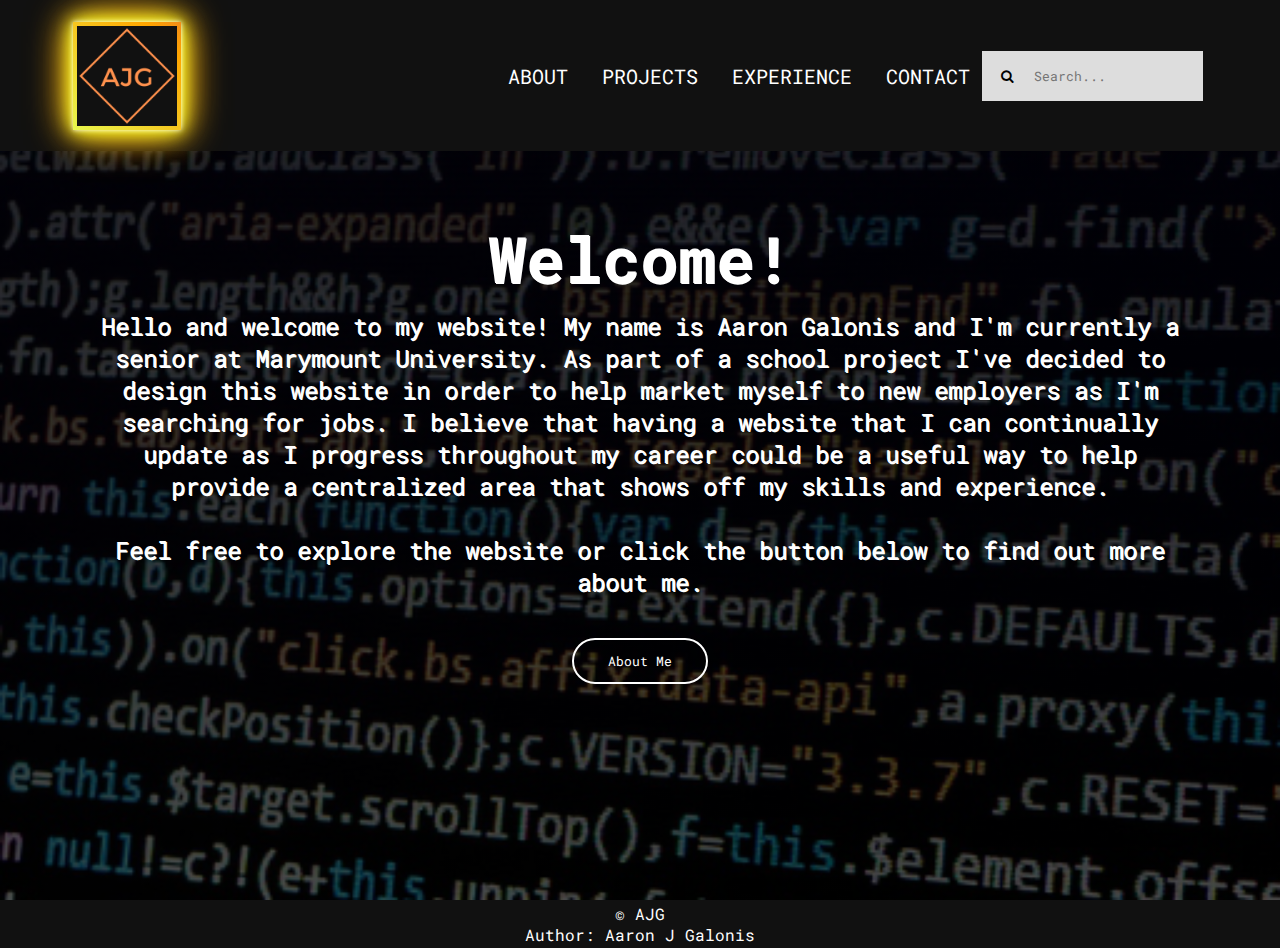
<file: index.html>
<!DOCTYPE html>
<html lang="en">
<head>
    <meta name="viewport" conent="width=device-width, initial-scale=1.0">
    <title>Aaron's Website</title>
    <link rel="stylesheet" href="style.css">
    <link rel="preconnect" href="https://fonts.googleapis.com">
    <link rel="preconnect" href="https://fonts.gstatic.com" crossorigin>
    <link href="https://fonts.googleapis.com/css2?family=Roboto+Mono:ital,wght@0,400;0,700;1,400&display=swap" rel="stylesheet">
    <link rel="stylesheet" href="https://cdnjs.cloudflare.com/ajax/libs/font-awesome/4.7.0/css/font-awesome.min.css">
    <link rel="icon" type="image/x-icon" href="3.png">
</head>
    
<body>
    <section class = "header">
        <nav>
        <a href="index.html">    
            <div class="box"><div class="box glowing"><div class="box"></div></div></div>
        </a>
        <div class="nav-links">
            <ul>
                <li><a href="about.html">ABOUT</a></li>
                <li><a href="projects.html">PROJECTS</a></li>
                <li><a href="experience.html">EXPERIENCE</a></li>
                <li><a href="contact.html">CONTACT</a></li>
            </ul>
        </div>
        <form action="/action_page.php">
                    <input type="text1" placeholder="Search..." name="search">
                    <button type="submit1"><i class="fa fa-search" aria-hidden="true"></i></button>
        </form>
        </nav>
    
            
        <div class = "homepage-textbox">
            <h1>Welcome!</h1>
            <p>Hello and welcome to my website! My name is Aaron Galonis and I'm currently a senior at Marymount University. As part of a school project I've decided to design this website in order to help market myself to new employers as I'm searching for jobs. I believe that having a website that I can continually update as I progress throughout my career could be a useful way to help provide a centralized area that shows off my skills and experience. <br> <br>Feel free to explore the website or click the button below to find out more about me.</p>
            <a href="about.html" class="aboutme-btn-home">About Me</a>
        </div>
    </section>

</body>

<footer>
<p>&copy; AJG</p>
<p>Author: Aaron J Galonis</p>
</footer>

    
    
    

</html>
</file>
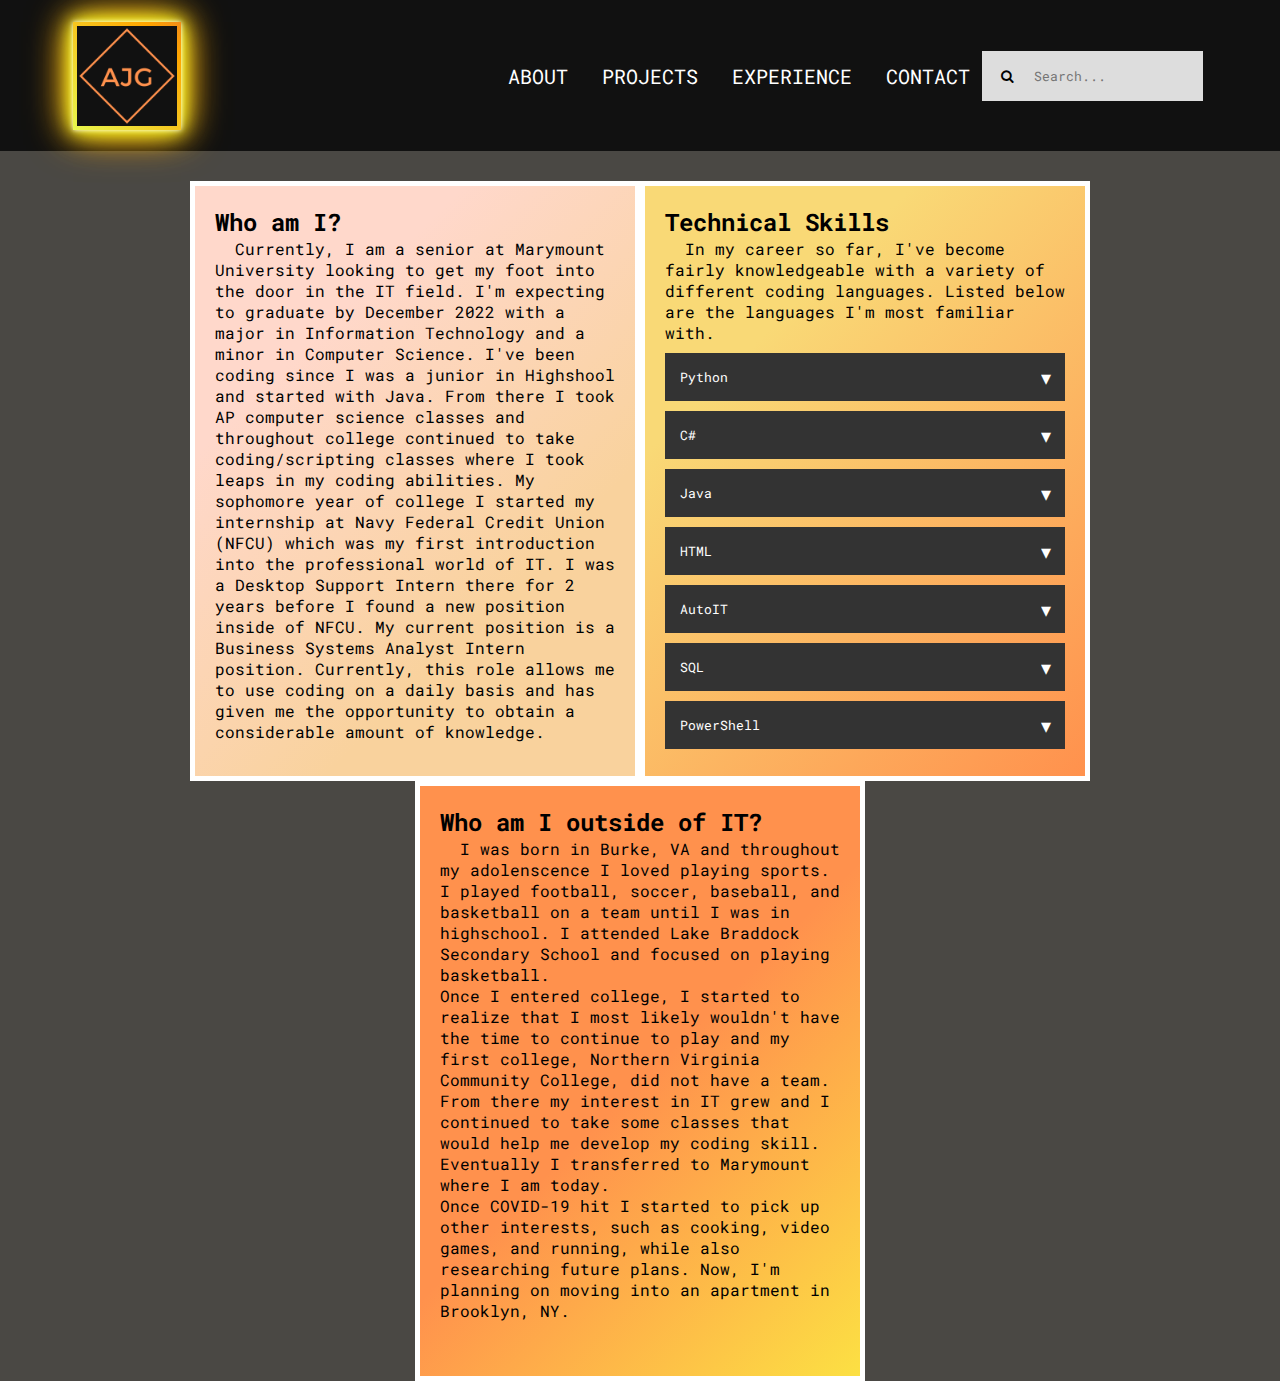
<file: about.html>
<!DOCTYPE html>
<html lang="en">
<head>
    <meta name="viewport" conent="width=device-width, initial-scale=1.0">
    <title>Aaron's Website</title>
    <link rel="stylesheet" href="style.css">
    <link rel="preconnect" href="https://fonts.googleapis.com">
<link rel="preconnect" href="https://fonts.gstatic.com" crossorigin>
<link href="https://fonts.googleapis.com/css2?family=Roboto+Mono:ital,wght@0,400;0,700;1,400&display=swap" rel="stylesheet">
    <link rel="stylesheet" href="https://cdnjs.cloudflare.com/ajax/libs/font-awesome/4.7.0/css/font-awesome.min.css">
    <link rel="icon" type="image/x-icon" href="3.png">
</head>

<body class="aboutme-body">
    <section class = "header-abtme">
        <nav>
        <a href="index.html">    
            <div class="box"><div class="box glowing"><div class="box"></div></div></div>
        </a>
        <div class="nav-links">
            <ul>
                <li><a href="about.html">ABOUT</a></li>
                <li><a href="projects.html">PROJECTS</a></li>
                <li><a href="experience.html">EXPERIENCE</a></li>
                <li><a href="contact.html">CONTACT</a></li>
            </ul>    
        </div>
        <form action="/action_page.php">
            <input type="text1" placeholder="Search..." name="search">
            <button type="submit1"><i class="fa fa-search" aria-hidden="true"></i></button>
        </form>
        </nav>
        <div class="aboutme-container">
            <div class="boxes box1">
                <div class="boxcontent">
                    <h2>Who am I?</h2>
                    <p>&emsp; Currently, I am a senior at Marymount University looking to get my foot into the door in the IT field. I'm expecting to graduate by December 2022 with a major in Information Technology and a minor in Computer Science. I've been coding since I was a junior in Highshool and started with Java. From there I took AP computer science classes and throughout college continued to take coding/scripting classes where I took leaps in my coding abilities. My sophomore year of college I started my internship at Navy Federal Credit Union (NFCU) which was my first introduction into the professional world of IT. I was a Desktop Support Intern there for 2 years before I found a new position inside of NFCU. My current position is a Business Systems Analyst Intern position. Currently, this role allows me to use coding on a daily basis and has given me the opportunity to obtain a considerable amount of knowledge. </p>
                </div>
            </div>
            <div class="boxes box2">
                <div class="boxcontent">
                    <h2>Technical Skills</h2>
                    <p>&emsp; In my career so far, I've become fairly knowledgeable with a variety of different coding languages. Listed below are the languages I'm most familiar with. <br></p>
                    <div class="collapse">
                    <ul>
                        <button type="button" class="collapsible">Python</button>
                        <div class="collapsible-content">
                            <p>Python is my personal favorite language to work with and the one I'm most knowledgable about. I've created multiple large projects using python and whenever I have a choice of languages to work with it is almost always my go to. </p>
                        </div>
                        <button type="button" class="collapsible">C#</button>
                        <div class="collapsible-content">
                            <p>C# is the language I'm newest to and it is also the language I use on a daily basis at my current job. For the past year I've been using C# to complete professional work and have learned an extensive amount.</p>
                        </div>
                        <button type="button" class="collapsible">Java</button>
                        <div class="collapsible-content">
                            <p>Java is the language that I've been using the longest and it's the language I used to learn how to code. I've been using Java for 6 years now but have focused on other languages and haven't used it at my current job.</p>
                        </div>
                        <button type="button" class="collapsible">HTML</button>
                        <div class="collapsible-content">
                            <p>I'm fairly versed in HTML and have used it in a professional setting increasingly over the past year. As I am newer to HTML, there is still lots of room to develop my expertise, but over the past year my knowledge of it has accelerated.</p>
                        </div>
                        <button type="button" class="collapsible">AutoIT</button>
                        <div class="collapsible-content">
                            <p>AutoIT is not a very well-known language, but at my current position we still use it in order to interact with some of our older applications. I mainly work within and edit already exisiting AutoIT applications.</p>
                        </div>
                        <button type="button" class="collapsible">SQL</button>
                        <div class="collapsible-content">
                            <p>Throughout college, I have taken a few classes focused on SQL and use it in a professional setting today. In my current role, we mostly use stored procedures in order to pull data from different databases. </p>
                        </div>
                        <button type="button" class="collapsible">PowerShell</button>
                        <div class="collapsible-content">
                            <p>PowerShell is the only language that I'm completely self-taught in. I used PowerShell at my Desktop Support position in order to automate fixes to issues we'd see customers having often.</p>
                        </div>
                    </ul>
                    </div>
                </div>
            </div>
            <div class="boxes box3">
                <div class="boxcontent">
                    <h2>Who am I outside of IT?</h2>
                    <p>&emsp; I was born in Burke, VA and throughout my adolenscence I loved playing sports. I played football, soccer, baseball, and basketball on a team until I was in highschool. I attended Lake Braddock Secondary School and focused on playing basketball. <br> Once I entered college, I started to realize that I most likely wouldn't have the time to continue to play and my first college, Northern Virginia Community College, did not have a team. From there my interest in IT grew and I continued to take some classes that would help me develop my coding skill. Eventually I transferred to Marymount where I am today. <br> Once COVID-19 hit I started to pick up other interests, such as cooking, video games, and running, while also researching future plans. Now, I'm planning on moving into an apartment in Brooklyn, NY.  </p>
                </div>
            </div>
        </div>
    
<script>
function toggleContent(content) {
  if (content.style.maxHeight) {
    content.style.maxHeight = null;
  } else {
    content.style.maxHeight = content.scrollHeight + 'px';
  }
}

function collapseAllOpenContent() {
  const colls = document.getElementsByClassName('collapsible');
  for (const coll of colls) {
    if (coll.classList.contains('active')) {
      coll.classList.remove('active');
      toggleContent(coll.nextElementSibling);
    }
  }
}

const colls = document.getElementsByClassName('collapsible');
for (const coll of colls) {
  coll.addEventListener('click', function() {
    if (!this.classList.contains('active')) {
      collapseAllOpenContent();
    }
    this.classList.toggle('active');
    toggleContent(this.nextElementSibling);
  });
}
</script>
</section>
    
</body>

    
    
    

</html>
</file>
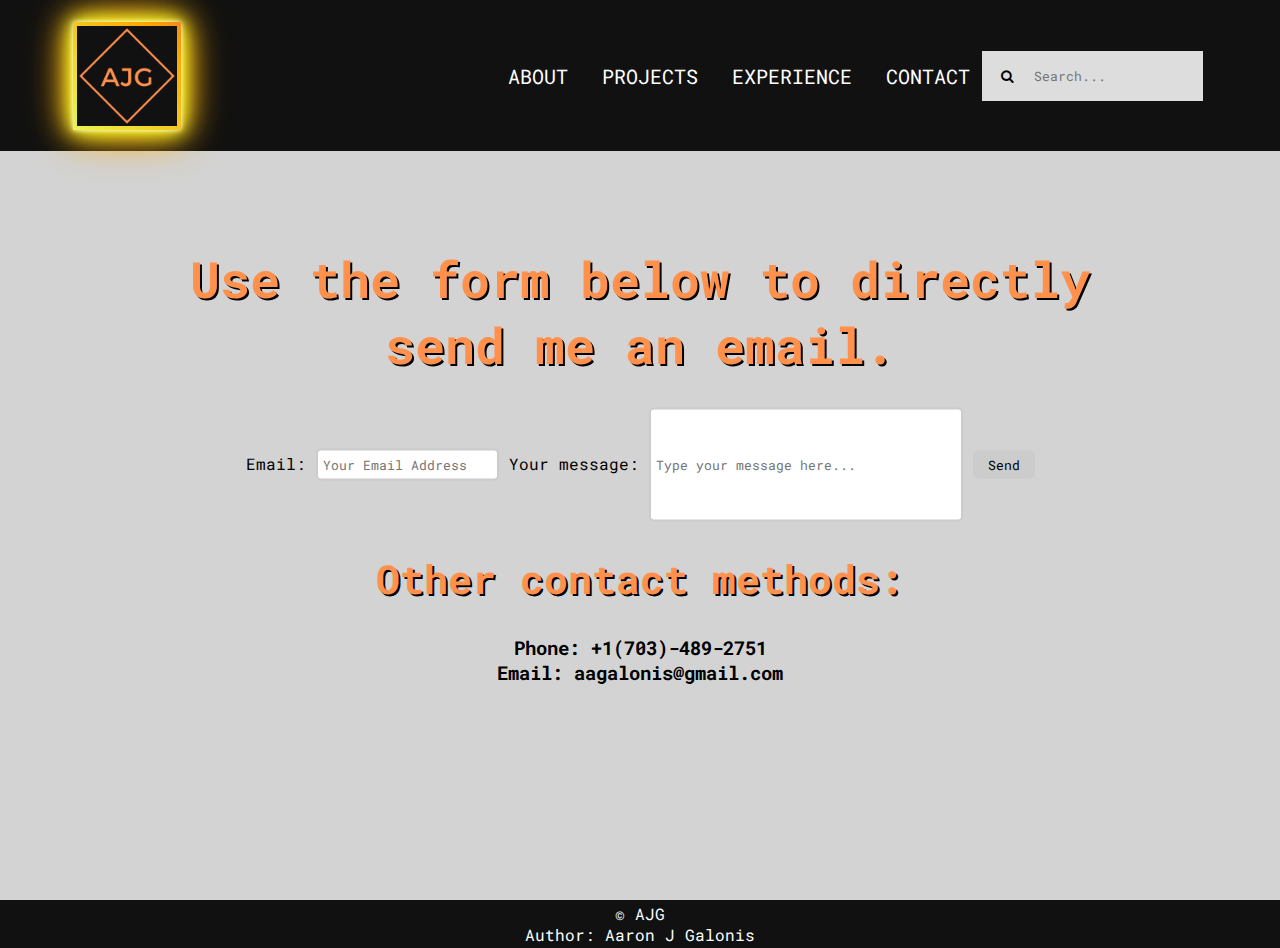
<file: contact.html>
<!DOCTYPE html>
<html lang="en">
<head>
    <meta name="viewport" conent="width=device-width, initial-scale=1.0">
    <title>Aaron's Website</title>
    <link rel="stylesheet" href="style.css">
    <link rel="preconnect" href="https://fonts.googleapis.com">
<link rel="preconnect" href="https://fonts.gstatic.com" crossorigin>
<link href="https://fonts.googleapis.com/css2?family=Roboto+Mono:ital,wght@0,400;0,700;1,400&display=swap" rel="stylesheet">
    <link rel="stylesheet" href="https://cdnjs.cloudflare.com/ajax/libs/font-awesome/4.7.0/css/font-awesome.min.css">
    <link rel="icon" type="image/x-icon" href="3.png">
</head>
    
<body>
    <section class = "header-projects">
        <nav>
        <a href="index.html">    
            <div class="box"><div class="box glowing"><div class="box"></div></div></div>
        </a>
        <div class="nav-links">
            <ul>
                <li><a href="about.html">ABOUT</a></li>
                <li><a href="projects.html">PROJECTS</a></li>
                <li><a href="experience.html">EXPERIENCE</a></li>
                <li><a href="contact.html">CONTACT</a></li>
            </ul>
            </div>
                    <form action="/action_page.php">
                    <input type="text1" placeholder="Search..." name="search">
                    <button type="submit1"><i class="fa fa-search" aria-hidden="true"></i></button>
        </form>
        </nav>
    <div class="form-container">
        <h1> Use the form below to directly send me an email. </h1>
        <form action="https://formsubmit.co/e2a863e2cbce6b3820d7ef76b0437cac" method="POST">
            Email: <input type="email" name="email" placeholder="Your Email Address" required>
            <input type="hidden" name="_next" value="http://23.mutechchallenge.com/final/thankyou.html">
            <input type="hidden" name="_subject" value="Email from AJG!">
            Your message: <input type="text" name="name" placeholder="Type your message here..." required>
            <button type="submit">Send</button>
        </form>
        
        <h2>Other contact methods:</h2>
        <h3>Phone: +1(703)-489-2751</h3>
        <h3>Email: aagalonis@gmail.com</h3>
        </div>
        
    </section>

</body>


    
 <footer>
<p>&copy; AJG</p>
<p>Author: Aaron J Galonis</p>
</footer>   
    

</html>
</file>
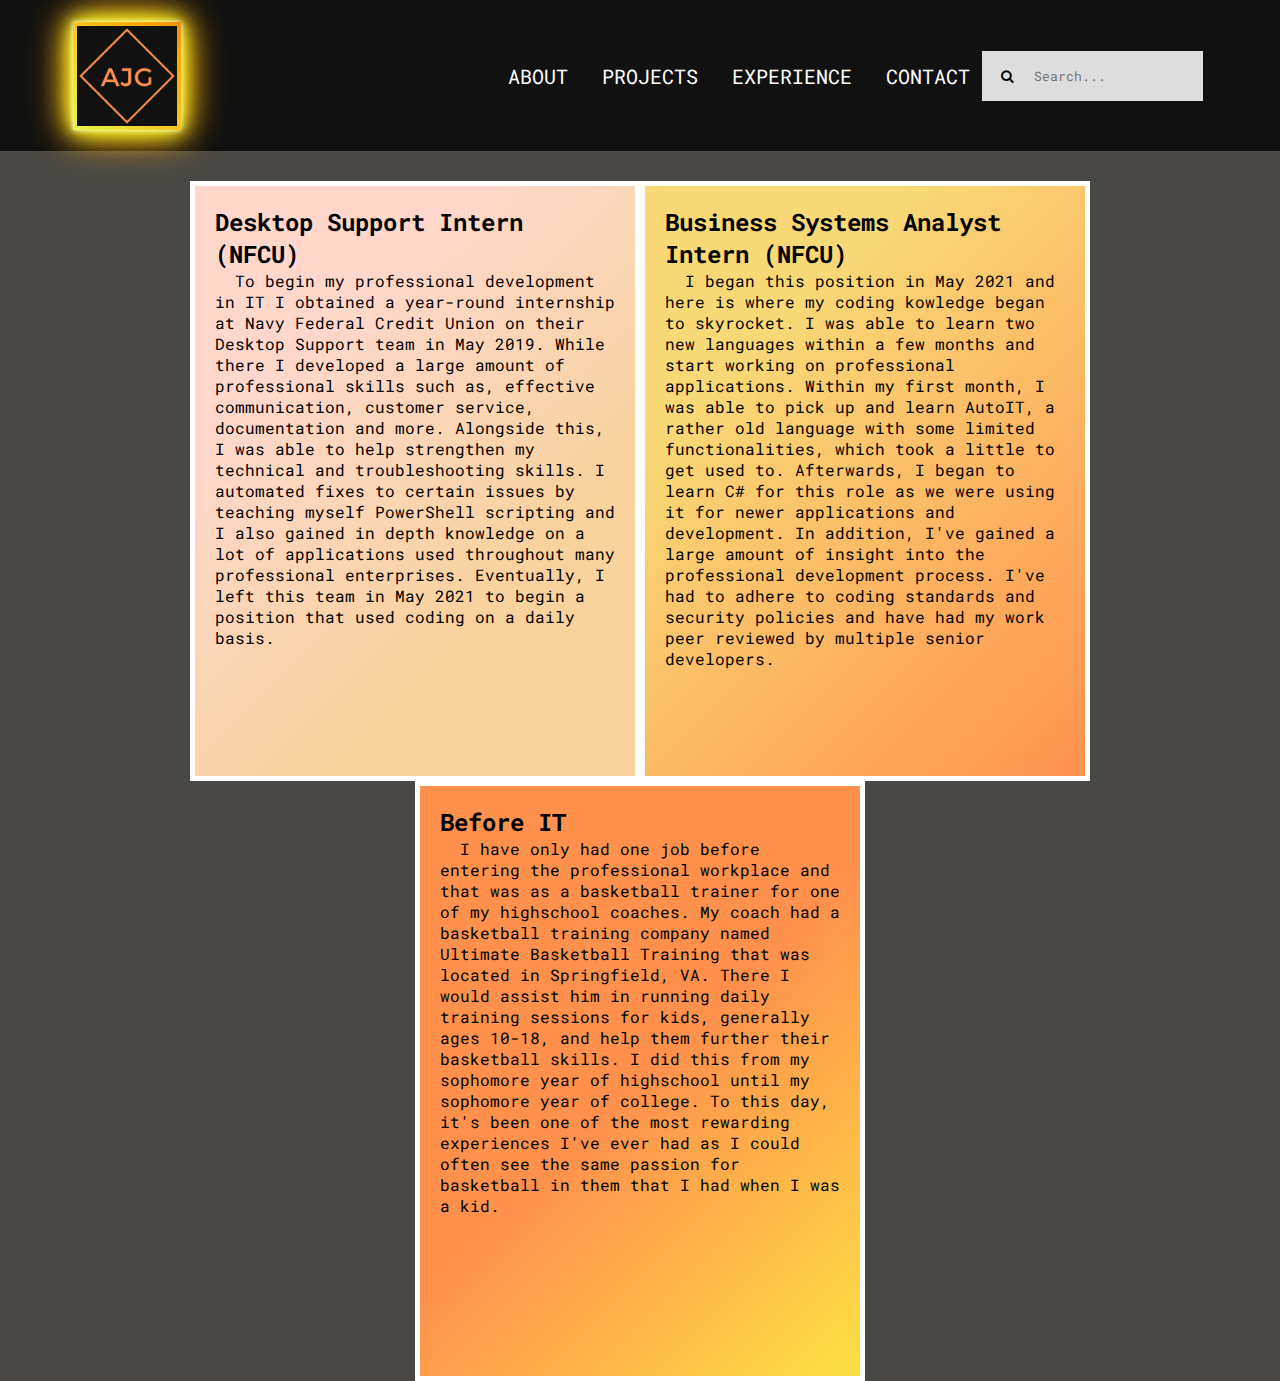
<file: experience.html>
<!DOCTYPE html>
<html lang="en">
<head>
    <meta name="viewport" conent="width=device-width, initial-scale=1.0">
    <title>Aaron's Website</title>
    <link rel="stylesheet" href="style.css">
    <link rel="preconnect" href="https://fonts.googleapis.com">
<link rel="preconnect" href="https://fonts.gstatic.com" crossorigin>
<link href="https://fonts.googleapis.com/css2?family=Roboto+Mono:ital,wght@0,400;0,700;1,400&display=swap" rel="stylesheet">
    <link rel="stylesheet" href="https://cdnjs.cloudflare.com/ajax/libs/font-awesome/4.7.0/css/font-awesome.min.css">
    <link rel="icon" type="image/x-icon" href="3.png">
</head>

<body class="aboutme-body">
    <section class = "header-abtme">
        <nav>
        <a href="index.html">    
            <div class="box"><div class="box glowing"><div class="box"></div></div></div>
        </a>
        <div class="nav-links">
            <ul>
                <li><a href="about.html">ABOUT</a></li>
                <li><a href="projects.html">PROJECTS</a></li>
                <li><a href="experience.html">EXPERIENCE</a></li>
                <li><a href="contact.html">CONTACT</a></li>
            </ul>
        </div>
        <form action="/action_page.php">
            <input type="text1" placeholder="Search..." name="search">
            <button type="submit1"><i class="fa fa-search" aria-hidden="true"></i></button>
        </form>
        </nav>
        <div class="aboutme-container">
            <div class="boxes box1">
                <div class="boxcontent">
                    <h2>Desktop Support Intern (NFCU)</h2>
                    <p>&emsp; To begin my professional development in IT I obtained a year-round internship at Navy Federal Credit Union on their Desktop Support team in May 2019. While there I developed a large amount of professional skills such as, effective communication, customer service, documentation and more. Alongside this, I was able to help strengthen my technical and troubleshooting skills. I automated fixes to certain issues by teaching myself PowerShell scripting and I also gained in depth knowledge on a lot of applications used throughout many professional enterprises. Eventually, I left this team in May 2021 to begin a position that used coding on a daily basis.</p>
                </div>
            </div>
            <div class="boxes box2">
                <div class="boxcontent">
                    <h2>Business Systems Analyst Intern (NFCU)</h2>
                    <p>&emsp; I began this position in May 2021 and here is where my coding kowledge began to skyrocket. I was able to learn two new languages within a few months and start working on professional applications. Within my first month, I was able to pick up and learn AutoIT, a rather old language with some limited functionalities, which took a little to get used to. Afterwards, I began to learn C# for this role as we were using it for newer applications and development. In addition, I've gained a large amount of insight into the professional development process. I've had to adhere to coding standards and security policies and have had my work peer reviewed by multiple senior developers. </p>
                    </div>
            </div>
            <div class="boxes box3">
                <div class="boxcontent">
                    <h2>Before IT</h2>
                    <p>&emsp; I have only had one job before entering the professional workplace and that was as a basketball trainer for one of my highschool coaches. My coach had a basketball training company named Ultimate Basketball Training that was located in Springfield, VA. There I would assist him in running daily training sessions for kids, generally ages 10-18, and help them further their basketball skills. I did this from my sophomore year of highschool until my sophomore year of college. To this day, it's been one of the most rewarding experiences I've ever had as I could often see the same passion for basketball in them that I had when I was a kid. </p>
                </div>
            </div>
        </div>
</section>
    
</body>
    
    

</html>
</file>
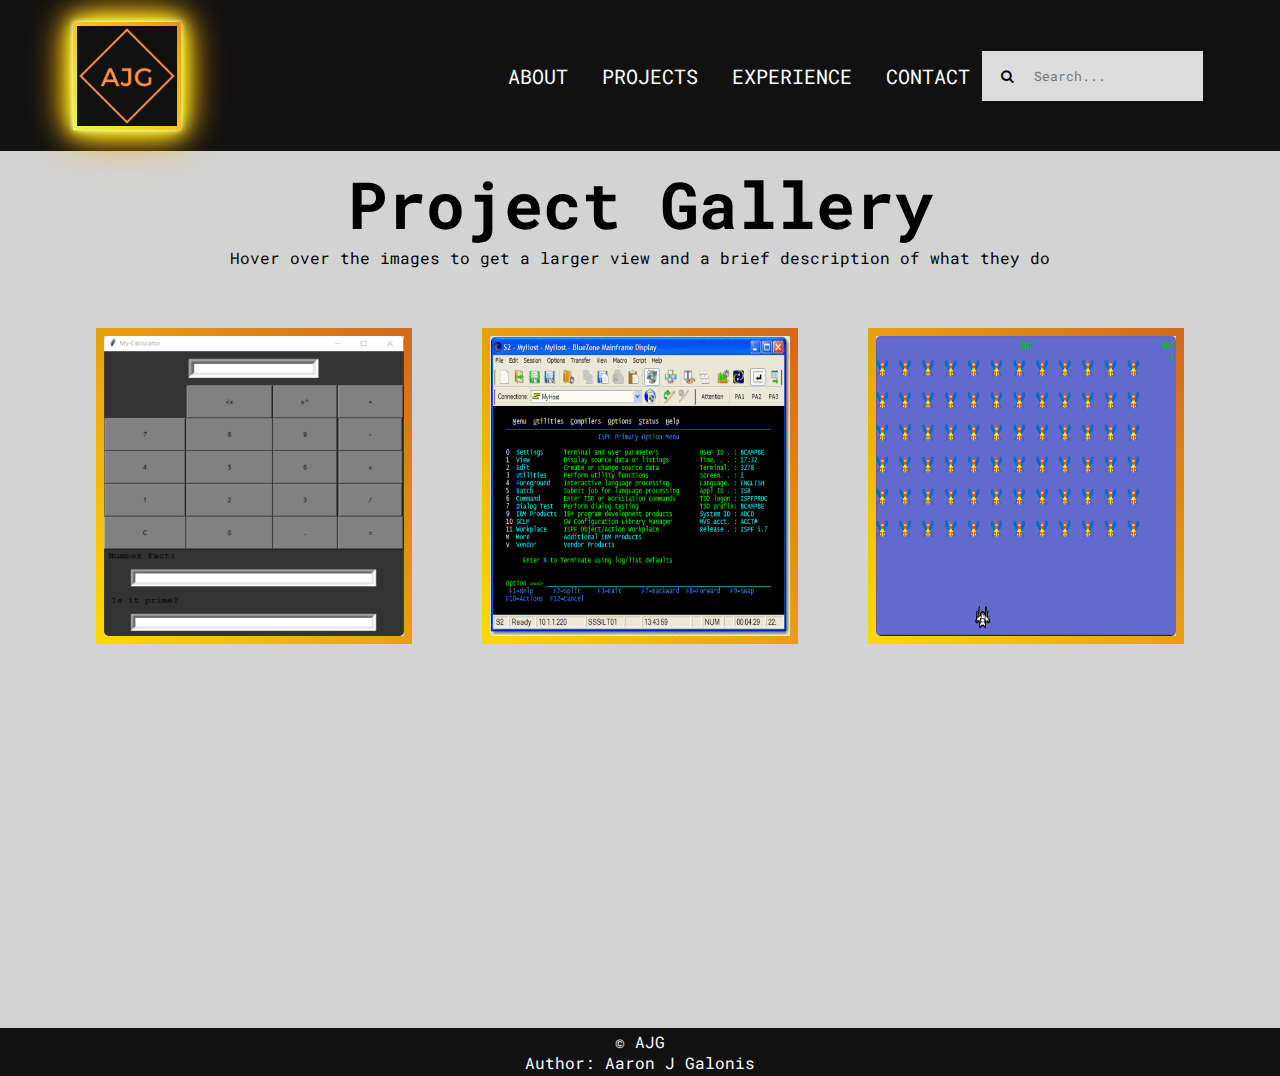
<file: projects.html>
<!DOCTYPE html>
<html lang="en">
<head>
    <meta name="viewport" conent="width=device-width, initial-scale=1.0">
    <title>Aaron's Website</title>
    <link rel="stylesheet" href="style.css">
    <link rel="preconnect" href="https://fonts.googleapis.com">
    <link rel="preconnect" href="https://fonts.gstatic.com" crossorigin>
    <link href="https://fonts.googleapis.com/css2?family=Roboto+Mono:ital,wght@0,400;0,700;1,400&display=swap" rel="stylesheet">
    <link rel="stylesheet" href="https://cdnjs.cloudflare.com/ajax/libs/font-awesome/4.7.0/css/font-awesome.min.css">
    <link rel="icon" type="image/x-icon" href="3.png">
</head>
    
<body>
    <section class = "header-projects">
        <nav>
        <a href="index.html">    
            <div class="box"><div class="box glowing"><div class="box"></div></div></div>
        </a>
        <div class="nav-links">
            <ul>
                <li><a href="about.html">ABOUT</a></li>
                <li><a href="projects.html">PROJECTS</a></li>
                <li><a href="experience.html">EXPERIENCE</a></li>
                <li><a href="contact.html">CONTACT</a></li>
            </ul>
        </div>
        <form action="/action_page.php">
            <input type="text1" placeholder="Search..." name="search">
            <button type="submit1"><i class="fa fa-search" aria-hidden="true"></i></button>
        </form>
        </nav>
        <div class="projects-header">
        <h1>Project Gallery</h1>
            <p>Hover over the images to get a larger view and a brief description of what they do</p>
        </div>
        <div class="row">
            <div class="col">
                <div class="box-projects">  
                    <img id="image-3" src="pythonCalcUpdated.png" class="gallery-projects" height = '300px' width='300px'/>  
                    <span class="caption fade-caption">  
                        <h3> Python Calculator Project</h3>  
                        <p>Calculator with GUI created from scratch. Caclulator has self-defined functions along with API pulls and file read/writing. Was a part of a final project where I was tasked to create my own application. </p>  
                    </span>  
                </div>
            </div>
            <div class="col">
                <div class="box-projects">  
                    <img id="image-3" src="msp.png" class="gallery-projects" height = '300px' width='300px'/>  
                    <span class="caption fade-caption">  
                        <h3> MSP Black Knight Macro (C#)</h3>  
                        <p>Created an internal application that runs on a daily cycle in order to generate reports for one of our member-facing departments. Application interacts with member data, writes to files, and pulls data from the screen. This project was done in a professional setting so I am not able to share pictures of what was done.</p>  
                    </span>  
                </div>
            </div>    
            <div class="col">
                <div class="box-projects">  
                    <img id="image-3" src="pythonGame.png" class="gallery-projects" height = '300px' width='300px'/>  
                    <span class="caption fade-caption">  
                        <h3> Python Space Invaders Game</h3>  
                        <p>This project is a another final project I had done for school where I was tasked with creating a game. This game is reminiscent of Galaga or Space Invaders, and includes score keeping, level progression, and a multitude of self-made classes.</p>  
                    </span>  
                </div>
            </div>
        </div>    
     <script>

    function myFunction() {
    var popup = document.getElementById("popup1");
    popup.classList.toggle("show");
}
</script>


        
    </section>
    

</body>


    
 <footer>
<p>&copy; AJG</p>
<p>Author: Aaron J Galonis</p>
</footer>   
    

</html>
</file>
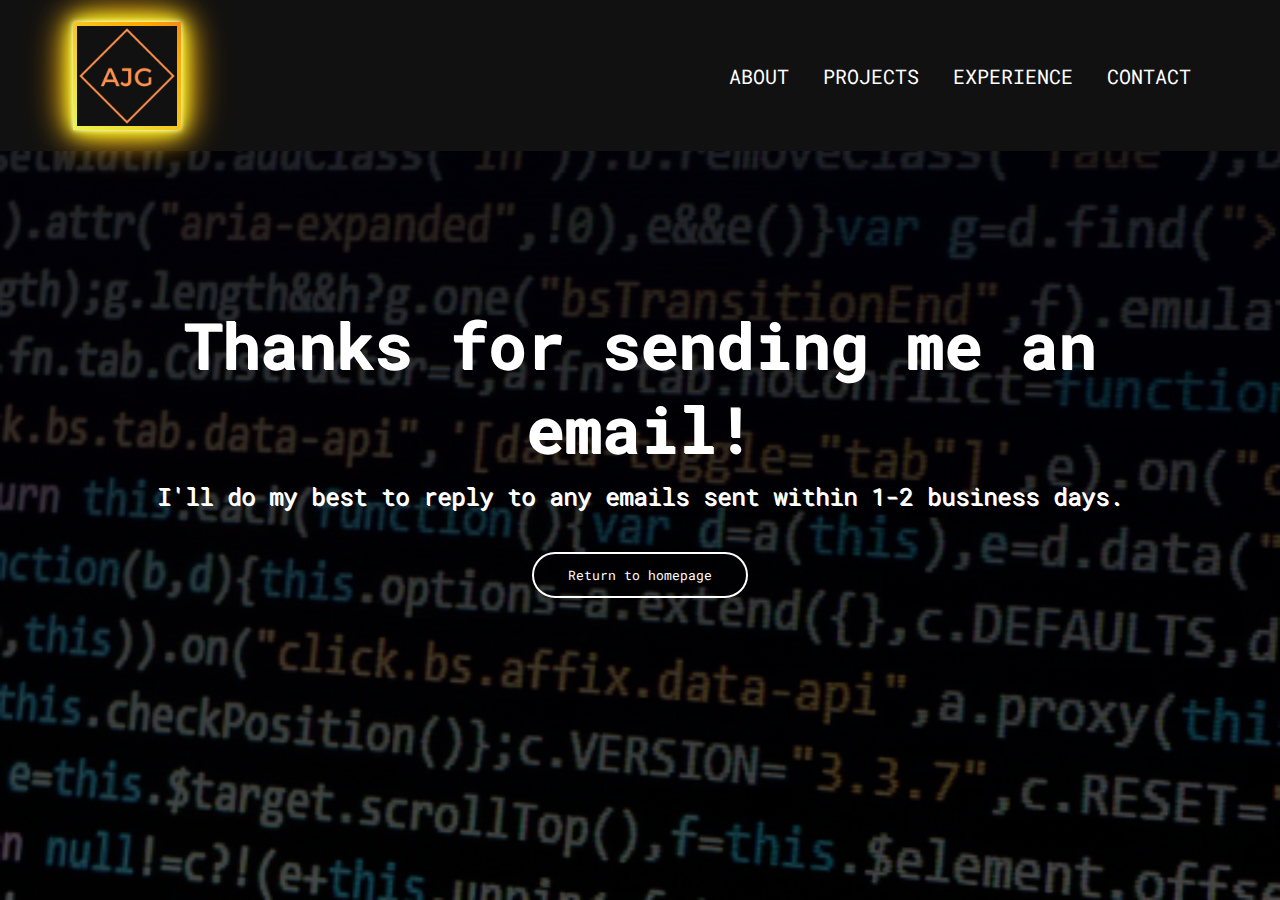
<file: thankyou.html>
<!DOCTYPE html>
<html lang="en">
<head>
    <meta name="viewport" conent="width=device-width, initial-scale=1.0">
    <title>Aaron's Website</title>
    <link rel="stylesheet" href="style.css">
    <link rel="preconnect" href="https://fonts.googleapis.com">
<link rel="preconnect" href="https://fonts.gstatic.com" crossorigin>
<link href="https://fonts.googleapis.com/css2?family=Roboto+Mono:ital,wght@0,400;0,700;1,400&display=swap" rel="stylesheet">
</head>
    
<body>
    <section class = "header">
        <nav>
        <a href="index.html">    
            <div class="box"><div class="box glowing"><div class="box"></div></div></div>
        </a>
        <div class="nav-links">
            <ul>
                <li><a href="about.html">ABOUT</a></li>
                <li><a href="projects.html">PROJECTS</a></li>
                <li><a href="experience.html">EXPERIENCE</a></li>
                <li><a href="contact.html">CONTACT</a></li>
            </ul>    
        </div>
        </nav>
    
            
        <div class = "homepage-textbox">
            <h1>Thanks for sending me an email!</h1>
            <p>I'll do my best to reply to any emails sent within 1-2 business days.</p>
            <a href="index.html" class="aboutme-btn-home">Return to homepage</a>
        </div>
    </section>

</body>


    
    
    

</html>
</file>
<file: style.css>
*{
    margin:0;
    padding:0;
    font-family: 'Roboto Mono', monospace;
    
}


.header{
    min-height: 100vh;
    width: 100%;
    background-image: linear-gradient(rgba(0,0,9, 90%), rgba(0,0,0,0.7)), url(banner.jpg);
    background-position: center;
    background-size: cover; 
    position:relative;
}

.header-abtme{
    min-height: 100vh;
    width: 100%;
    background: #4a4844;
    background-position: center;
    background-size: cover; 
    position:relative;
}

.header-projects{
    min-height: 100vh;
    width: 100%;
    background: lightgray;
    background-position: center;
    background-size: cover; 
    position:relative;
}

nav{
    display: flex;
    padding: 2% 6%;
    justify-content: space-between;
    align-items: center;
    background: #111;
    z-index: 10;
}

nav img{
    height: 100px;
    width: 100px;
}

nav .box {
    position: relative;
    height:  100px;
    width: 100px;
    display: block;
    background: #111;
    background-image:url(3.png);
    background-size: 100px;
    z-index: 11;
}

nav .glowing::after{
    content: '';
    justify-content: center;
    align-items: center;
    position: absolute;
    left: -4px;
    top: -4px;
    background: linear-gradient(45deg, #e8f74d,  orange, #bd2681, yellow);
    background-size: 400%;
    width: calc(100% + 8px);
    height: calc(100% + 8px);
    z-index: -1;
    animation: glower 20s linear infinite;
    box-shadow:    0 0 5px #fff,
    0 0 15px yellow,
    0 0 25px #e8f74d,
    0 0 35px orange,
    0 0 45px orange;
}


@keyframes glower {
    0% {
    background-position: 0 0;
    box-shadow:    0 0 5px #fff,
    0 0 15px yellow,
    0 0 25px #e8f74d,
    0 0 35px orange,
    0 0 45px orange;
  }
    25% {
    background-position: 0 400%;
    box-shadow: 0 0 5px #fff,
    0 0 15px orange,
    0 0 25px orange,
    0 0 35px yellow;
  }
  
    75% {
    background-position: 400% 0;
    box-shadow: 0 0 5px #fff,
    0 0 15px #e8f74d,
    0 0 25px #e8f74d;
  }
  
    100% {
    background-position: 0 0;
    box-shadow:    0 0 5px #fff,
    0 0 15px yellow,
    0 0 25px #e8f74d,
    0 0 35px orange,
    0 0 45px orange;
  }
}

nav ul li a,
nav ul li a:after,
nav ul li a:before {
  transition: all .4s;
}

.nav-links{
    flex: 1;
    text-align: right;    
}

.nav-links ul li{
    list-style: none;
    display: inline-block;
    padding: 8px 12px;
    position: relative;
}

.nav-links ul li a{
    color: white;
    text-decoration: none;
    font-size: 20px;
}

.nav-links ul li a::after{
  position: absolute;
  bottom: 0;
  left: 0;
  right: 0;
  margin: auto;
  width: 0%;
  content: '';
  color: transparent;
  background: #FF914D;
  height: 3px;
}

.nav-links ul li a:hover:after{
    width: 100%;
}

.homepage-textbox{
    width: 85%;
    color: white;
    position: absolute;
    top: 50%;
    left: 50%;
    transform: translate(-50%, -50%);
    text-align: center;
}

.homepage-textbox h1{
    font-size: 64px;
    text-shadow: .5px 1px #fff;
}

.homepage-textbox p{
    margin: 10px 0 40px;
    font-size: 24px;
    text-shadow: .5px 1px #fff;
}

.aboutme-btn-home{
    display: inline-block;
    padding: .75rem 1.25rem;
    border-radius: 10rem;
    text-decoration: none;
    color: white;
    border: 2px solid white;
    padding: 12px 34px;
    font-size: 13px;
    background: transparent;
    transition: all 0.3s ease;
    position: relative;
    cursor: pointer;
}

.aboutme-btn-home:hover{
    border: 2px solid chocolate;
    background: orange;
    color: black;
}

.aboutme-body{
    width: 100%;
    min-height: 100vh;
    display: flex;
    justify-content: center;
    align-content: center;
}
.aboutme-container {
    padding-top: 30px;
    width: 100%;
    display: flex;
    justify-content: center;
    align-items: center;
    flex-direction: column;
    flex-flow: wrap;
    width: 100%;
}

.boxes{
    width: 400px;
    padding: 20px;
    min-height: 550px;
    border: 5px solid white;
}

.box1{
    background-color: #f9d29d;
    background-image: linear-gradient(315deg, #f9d29d 30%, #ffd8cb 74%);
}

.box2{
    background-color: #FF914D;
    background-image: linear-gradient(315deg, #FF914D 0%, #f9d976 74%);
}

.box3{
    background-color: #fce043;
    background-image: linear-gradient(315deg, #fce043 0%, #FF914D 50%);
}

.collapsible{
    margin-top: 10px;
    display: block;
    width: 100%;
    padding: 15px;
    border: none;
    outline: none;
    cursor:pointer;
    background: #333333;
    color: white;
    text-align: left;
    transition: background 0.2s;
    
}

.collapsible::after{
    content: '\25be';
    float: right;
    transform: scale(1.5);
    
}

.collapsible:hover{
    background: #555;
}

.collapsible-content{
    overflow: hidden;
    max-height: 0;
    transition: max-height 0.4s;
    padding: 0 15px;
    background-color: #262729;
    color: white;
}

.row{
    width: 100%;
    display: flex;
    justify-content: center;
    align-items: center;
    flex-direction: column;
    flex-flow: wrap;
}

.col{
    display: inline-block;
    margin: 25px 10px;
    overflow: hidden;
}

.gallery-projects{
    border: solid 8px transparent;
    border-image: linear-gradient(45deg, gold, chocolate) 1;
    background-clip: padding-box;
    border-radius: 0.8rem;
    transition: all 0.5s;
}

.gallery-projects:hover{
    position:relative;
    width:500px;
    height:500px;
    display:block;
    z-index:999;
    cursor: pointer;
}

.projects-header{
    margin: 10px 10px;
    text-align: center;
}

.projects-header h1{
    font-size: 65px;
}
.box-projects {  
    width: 400px;
    padding: 20px;
    min-height: 650px;
    cursor: pointer;  
    height: auto;
    float: left;  
    margin: 5px;  
    position: relative;    
    width: auto; 
} 

.box-projects .caption {  
    font-size: 12px;
    background-color: rgba(0,0,0,0.8);  
    position: absolute;  
    color: #fff;  
    z-index: 999;  
    -webkit-transition: all 300ms ease-out;  
    -moz-transition: all 300ms ease-out;  
    -o-transition: all 300ms ease-out;  
    -ms-transition: all 300ms ease-out;  
    transition: all 300ms ease-out;  
    left: 0;  
    opacity: 0;  
    width: auto;  
    height: auto;  
    text-align: left;  
    padding: 15px;
}

 .box-projects:hover .fade-caption {  
    opacity: 1;  
}

input[type=email]{
    padding:5px; 
    border:2px solid #ccc; 
    -webkit-border-radius: 5px;
    border-radius: 5px;
}

input[type=text] {
    padding:5px; 
    border:2px solid #ccc; 
    -webkit-border-radius: 5px;
    border-radius: 5px;
    min-height: 100px;
    min-width: 300px;

}

input[type=text]:focus {
    border-color:#333;
}

button[type=submit]{
    display: inline-block;
    padding:5px 15px; 
    background:#ccc;
    border:0 none;
    cursor:pointer;
    -webkit-border-radius: 5px;
    border-radius: 5px; 
}

nav button[type=submit1] {
    float: right;
    min-height: 50px;
    min-width: 50px;
    background: #ddd;
    border: none;
    cursor: pointer;
}

nav input[type=text1] {
    float: right;
    padding-left: 2px;
    min-height: 50px;
    min-width: 50px;
    background: #ddd;
    border: none;
}

.form-container{
    width: 85%;
    position: absolute;
    top: 50%;
    left: 50%;
    transform: translate(-50%, -50%);
    text-align: center;
    
}

.form-container h1{
    color: #FF914D;
    text-shadow: 2px 2px black;
    font-size: 50px;
    margin: 30px;
}

.form-container h2{
    color: #FF914D;
    text-shadow: 2px 2px black;
    font-size: 40px;
    margin: 30px;
}

footer {
  text-align: center;
  padding: 3px;
  background-color: #111;
  color: white;
}
</file>
